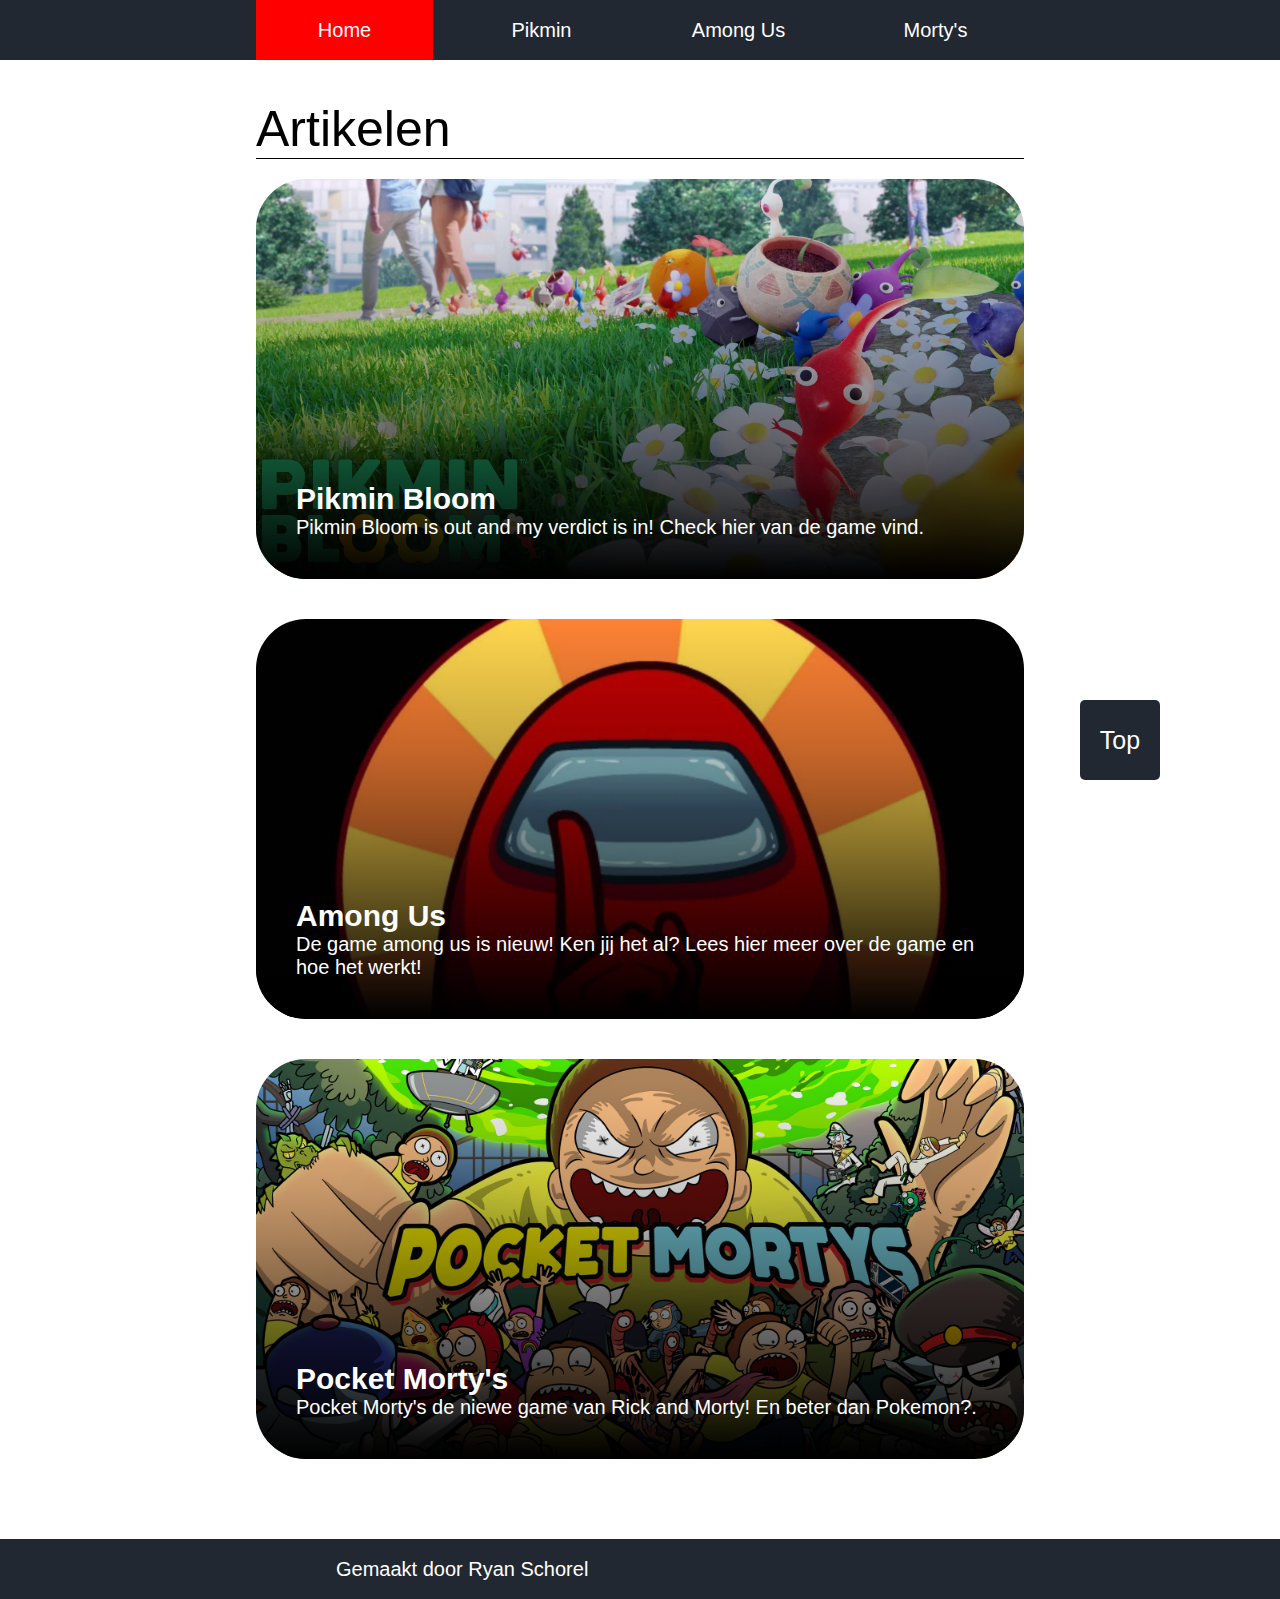
<file: index.html>
<!DOCTYPE html>
<html lang="nl">

<head>
    <meta charset="UTF-8">
    <meta http-equiv="X-UA-Compatible" content="IE=edge">
    <meta name="viewport" content="width=device-width, initial-scale=1.0">
    <link rel="preconnect" href="https://fonts.googleapis.com" />
    <link rel="preconnect" href="https://fonts.gstatic.com" crossorigin />
    <link rel="stylesheet" href="css/style.css">
    <title>Ryan's Game Blog</title>
</head>

<body>
    <header id="header">
        <nav>
            <ul>
                <li class="active"><a href="Index.html">Home</a></li>
                <li><a href="Pikmin.html">Pikmin</a></li>
                <li><a href="AmongUs.html">Among Us</a></li>
                <li><a href="pocketmortys.html">Morty's</a></li>
            </ul>
        </nav>
    </header>
    <main>
    <section>
        <h1>Artikelen</h1>

        <article class="box">
            <a href="pikmin.html">
                <figure>
                    <img src="img/pikminbloom.webp" alt="Verschillende kelien wezen (pikmin) in verschillende kleuren.">
                </figure>
                <section>
                    <h2>Pikmin Bloom</h2>
                    <p>Pikmin Bloom is out and my verdict is in! Check hier van de game vind.</p>
                </section>
            </a>
        </article>

        <article class="box">
            <a href="amongus.html">
                <figure>
                    <img src="img/sus.png" alt="Het loading scherm van de game among us als de game start.">
                </figure>
                <section>
                    <h2>Among Us</h2>
                    <p>De game among us is nieuw! Ken jij het al? Lees hier meer over de game en hoe het werkt!</p>
                </section>
            </a>
        </article>

        <article class="box">
            <a href="pocketmortys.html">
                <figure>
                    <img src="img/PocketMortys.png" alt="en foto waarop je verschillende mortys ziet van de game.">
                </figure>
                <section>
                    <h2>Pocket Morty's</h2>
                    <p>Pocket Morty's de niewe game van Rick and Morty! En beter dan Pokemon?.</p>
                </section>
            </a>
        </article>
    </section>
    </main>
    <a class="top" href="#header">Top</a>
    <footer>
        <p> Gemaakt door Ryan Schorel </p>
    </footer>
</body>

</html>
</file>
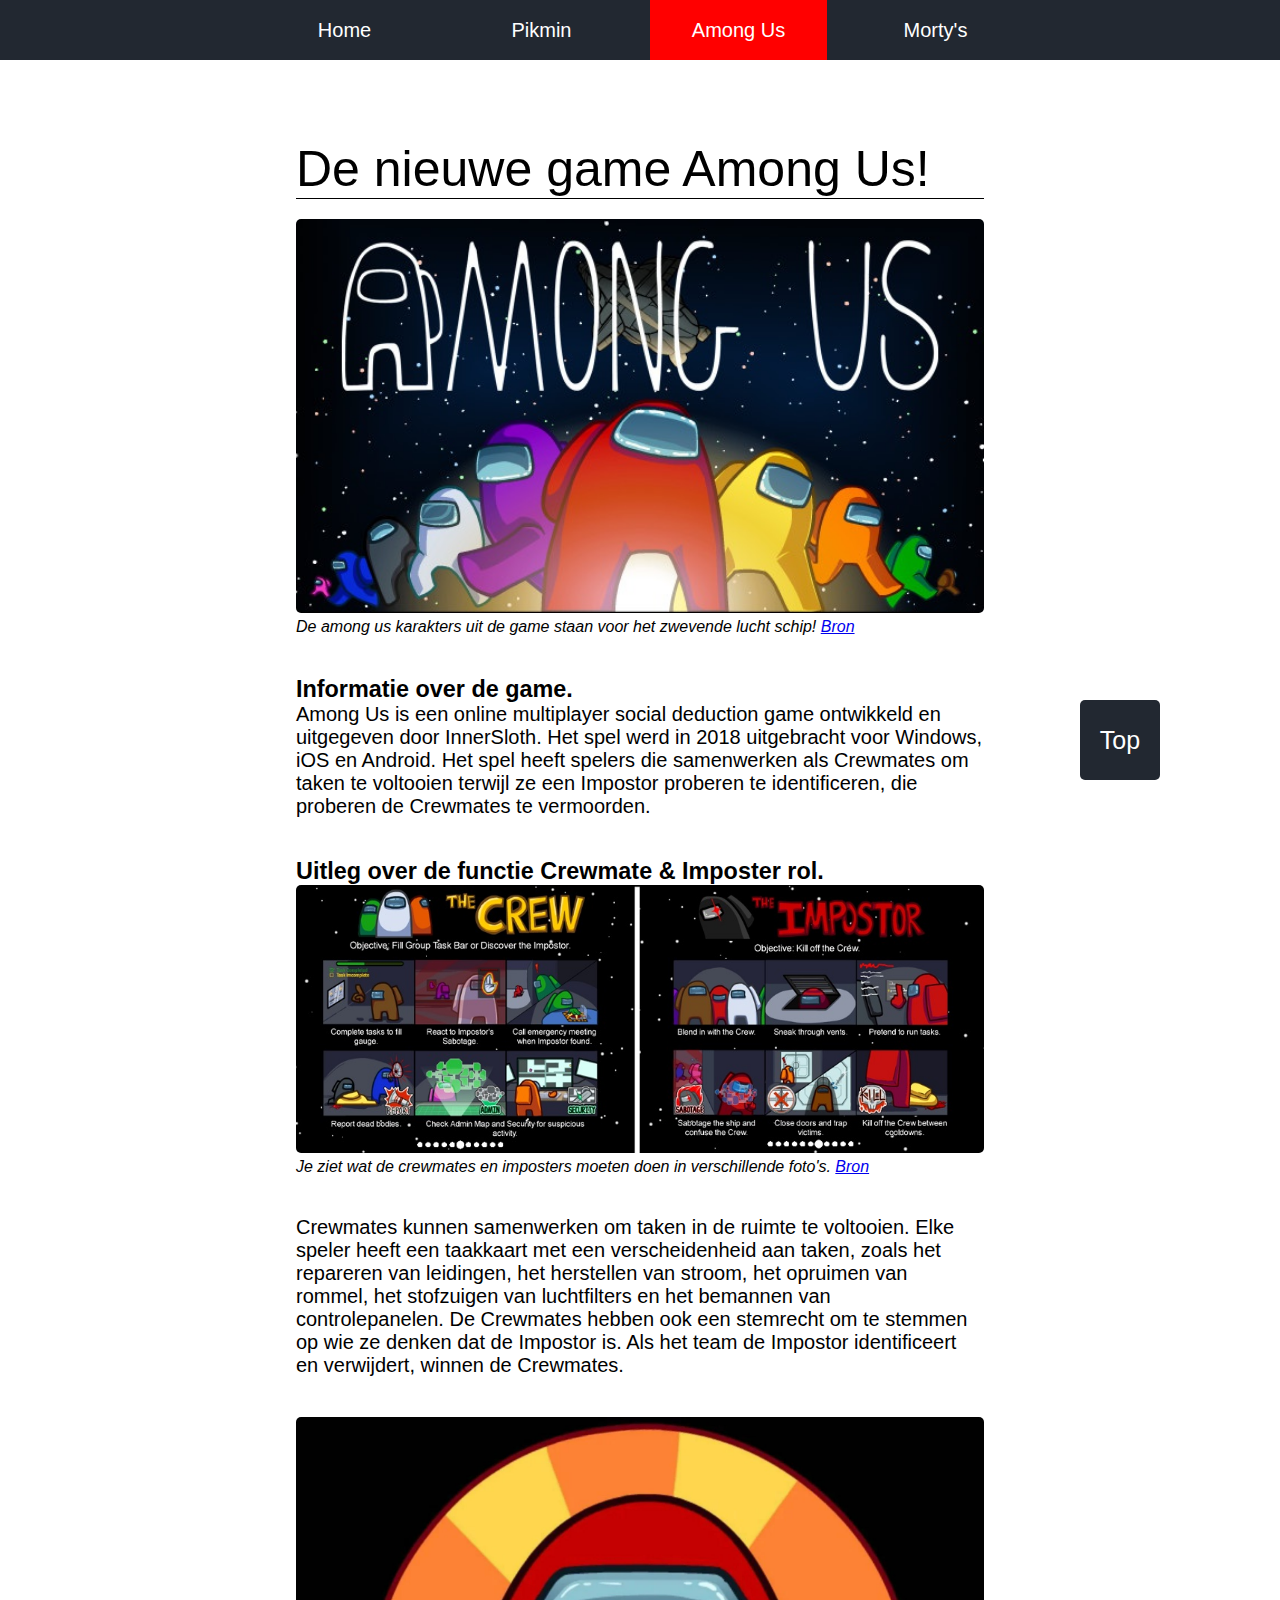
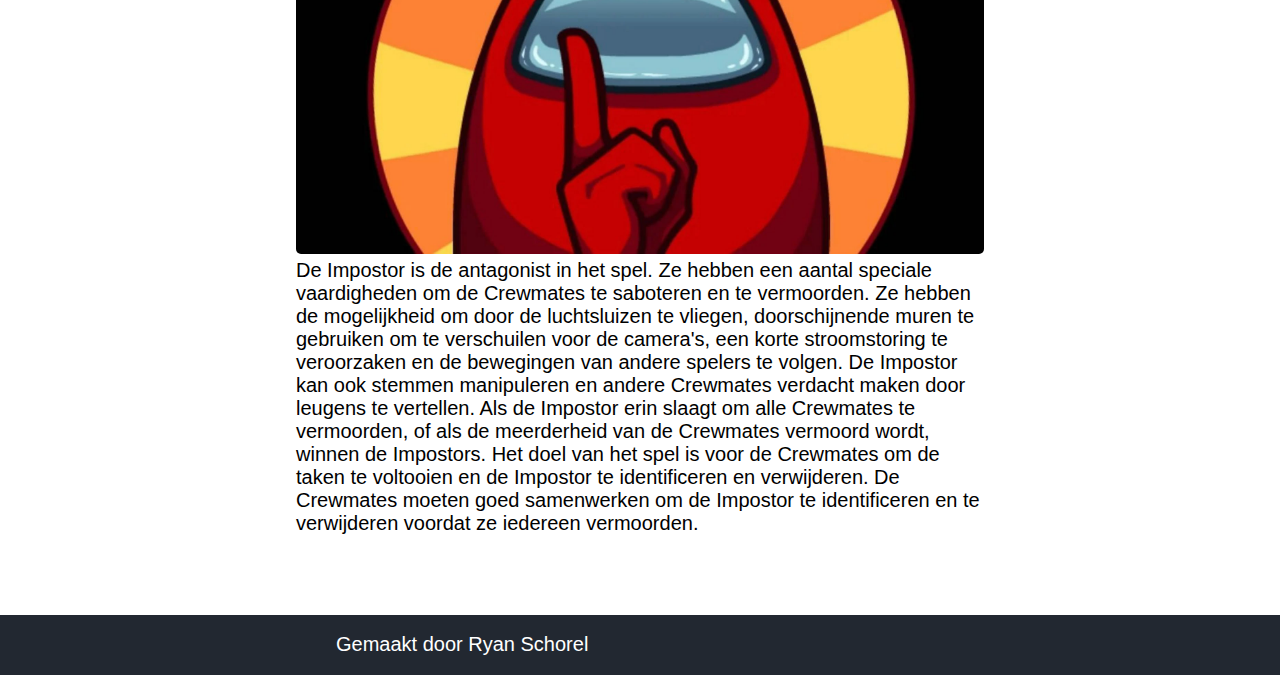
<file: amongus.html>
<!DOCTYPE html>
<html lang="nl">

<head>
    <meta charset="UTF-8">
    <meta http-equiv="X-UA-Compatible" content="IE=edge">
    <meta name="viewport" content="width=device-width, initial-scale=1.0">
    <link rel="preconnect" href="https://fonts.googleapis.com" />
    <link rel="preconnect" href="https://fonts.gstatic.com" crossorigin />
    <link rel="stylesheet" href="css/style.css">
    <title>🌱DEV Among Us🌱</title>
</head>

<body>
    <header id="header">
        <nav>
            <ul>
                <li><a href="Index.html">Home</a></li>
                <li><a href="Pikmin.html">Pikmin</a></li>
                <li class="active"><a href="AmongUs.html">Among Us</a></li>
                <li><a href="pocketmortys.html">Morty's</a></li>
            </ul>
        </nav>
    </header>
    <main>
        <article>
            <h1>De nieuwe game Among Us!</h1>
            <figure>
                <img src="img/amongus1.png"
                    alt="JDe among us karakters uit de game staan voor het zwevende lucht schip!" />
                <FIgcaption> De among us karakters uit de game staan voor het zwevende lucht schip!
                    <a href="https://www.youtube.com/watch?v=0YKjFoGxbec">Bron</a>
                </FIgcaption>
            </figure>
            <h3>Informatie over de game.</h3>
            <p>
                Among Us is een online multiplayer social deduction game ontwikkeld en uitgegeven door InnerSloth.
                Het spel werd in 2018 uitgebracht voor Windows,
                iOS en Android. Het spel heeft spelers die samenwerken als Crewmates om taken te voltooien terwijl ze
                een Impostor proberen te identificeren,
                die proberen de Crewmates te vermoorden.
            </p>
            <h3>Uitleg over de functie Crewmate & Imposter rol.</h3>

            <figure>
                <img src="img/amongus2.png"
                    alt="Een foto warop je de instructie's van kunt zien van de among us. Hoe je de game moet spelen" />
                <figcaption>
                    Je ziet wat de crewmates en imposters moeten doen in verschillende foto's.
                    <a href="https://www.innersloth.com/games/among-us/">Bron</a>
                </figcaption>
            </figure>


            <p>
                Crewmates kunnen samenwerken om taken in de ruimte te voltooien.
                Elke speler heeft een taakkaart met een verscheidenheid aan taken,
                zoals het repareren van leidingen,
                het herstellen van stroom,
                het opruimen van rommel,
                het stofzuigen van luchtfilters en het bemannen van controlepanelen.
                De Crewmates hebben ook een stemrecht om te stemmen op wie ze denken dat de Impostor is.
                Als het team de Impostor identificeert en verwijdert, winnen de Crewmates.
            </p>
            <img src="img/sus.png" alt="Plaatje van het loading scherm als je het spel opstart!" />
            <p>
                De Impostor is de antagonist in het spel.
                Ze hebben een aantal speciale vaardigheden om de Crewmates te saboteren en te vermoorden.
                Ze hebben de mogelijkheid om door de luchtsluizen te vliegen, doorschijnende muren te gebruiken om te
                verschuilen voor de camera's,
                een korte stroomstoring te veroorzaken en de bewegingen van andere spelers te volgen.
                De Impostor kan ook stemmen manipuleren en andere Crewmates verdacht maken door leugens te vertellen.
                Als de Impostor erin slaagt om alle Crewmates te vermoorden, of als de meerderheid van de Crewmates
                vermoord wordt,
                winnen de Impostors.

                Het doel van het spel is voor de Crewmates om de taken te voltooien en de Impostor te identificeren en
                verwijderen.
                De Crewmates moeten goed samenwerken om de Impostor te identificeren en te verwijderen voordat ze
                iedereen vermoorden.

            </p>

        </article>
    </main>
    <a class="top" href="#header">Top</a>
    <footer>
        <p> Gemaakt door Ryan Schorel </p>
    </footer>
</body>

</html>
</file>
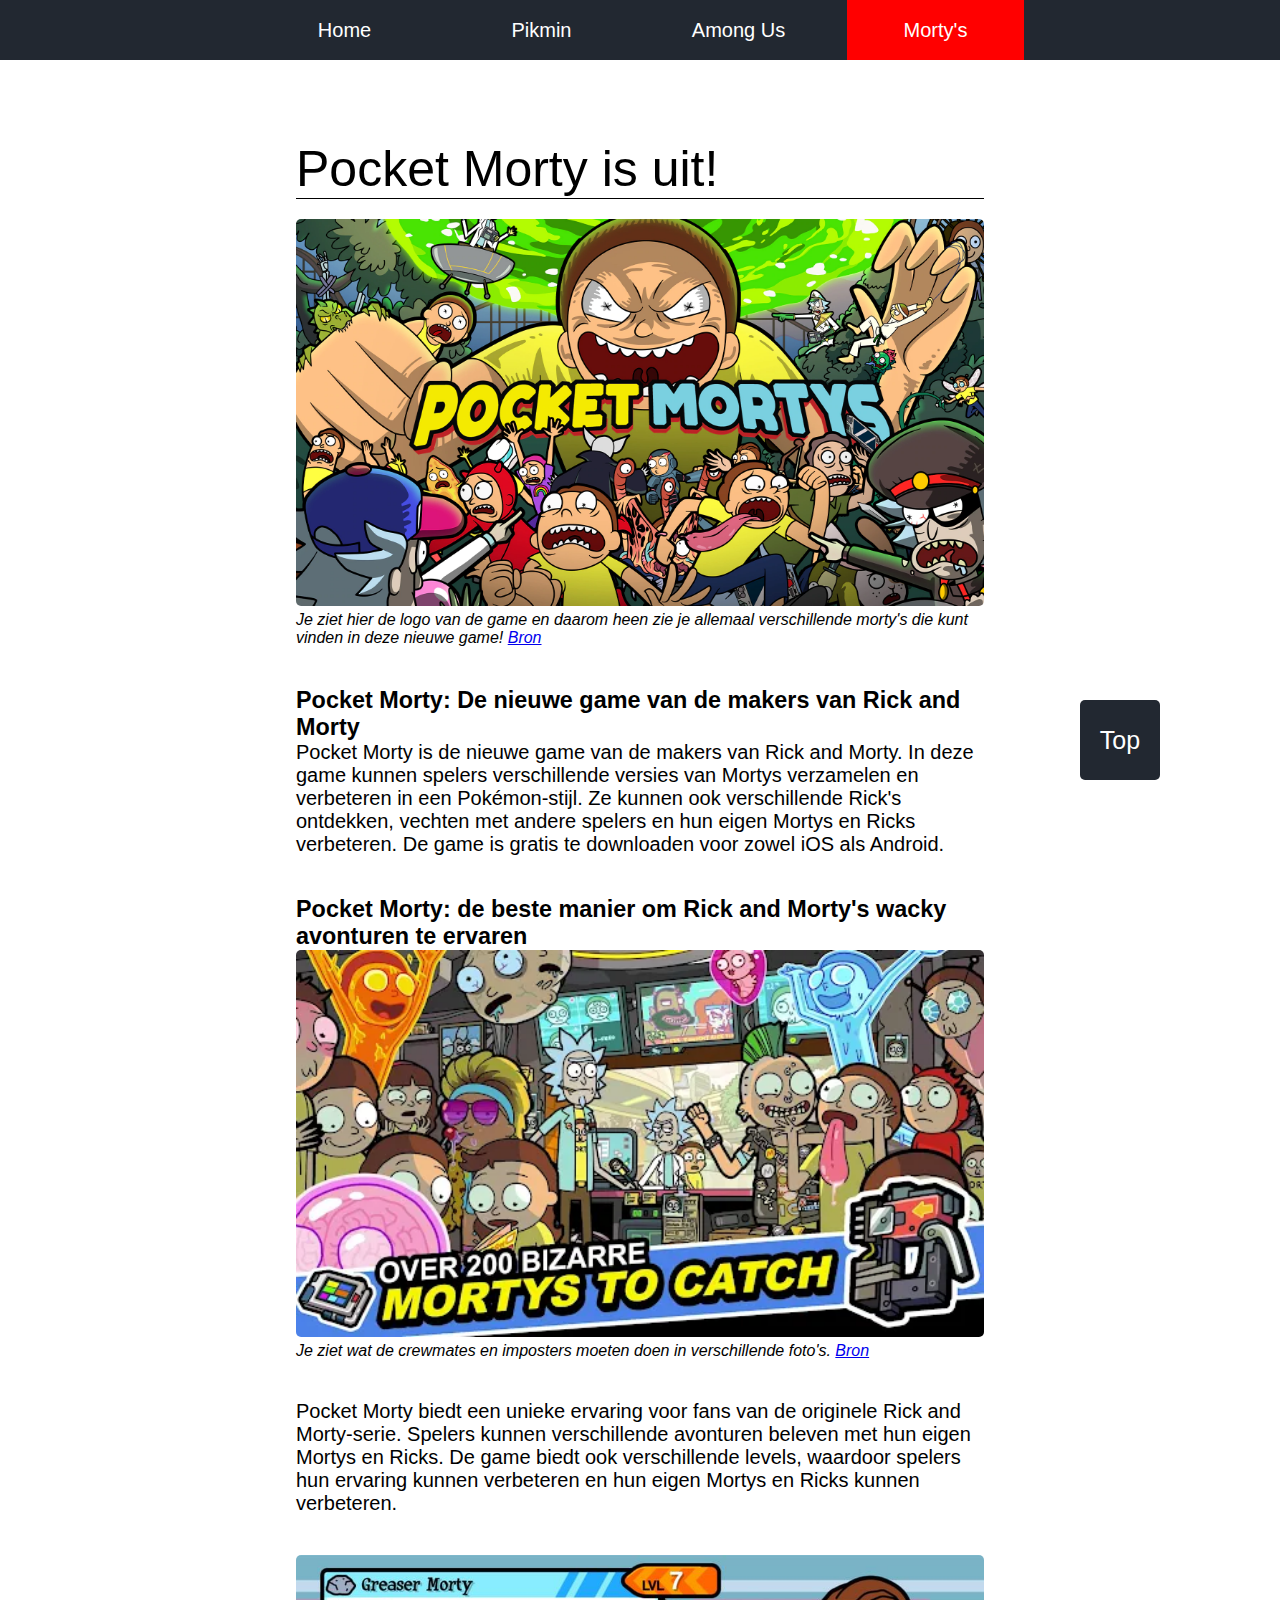
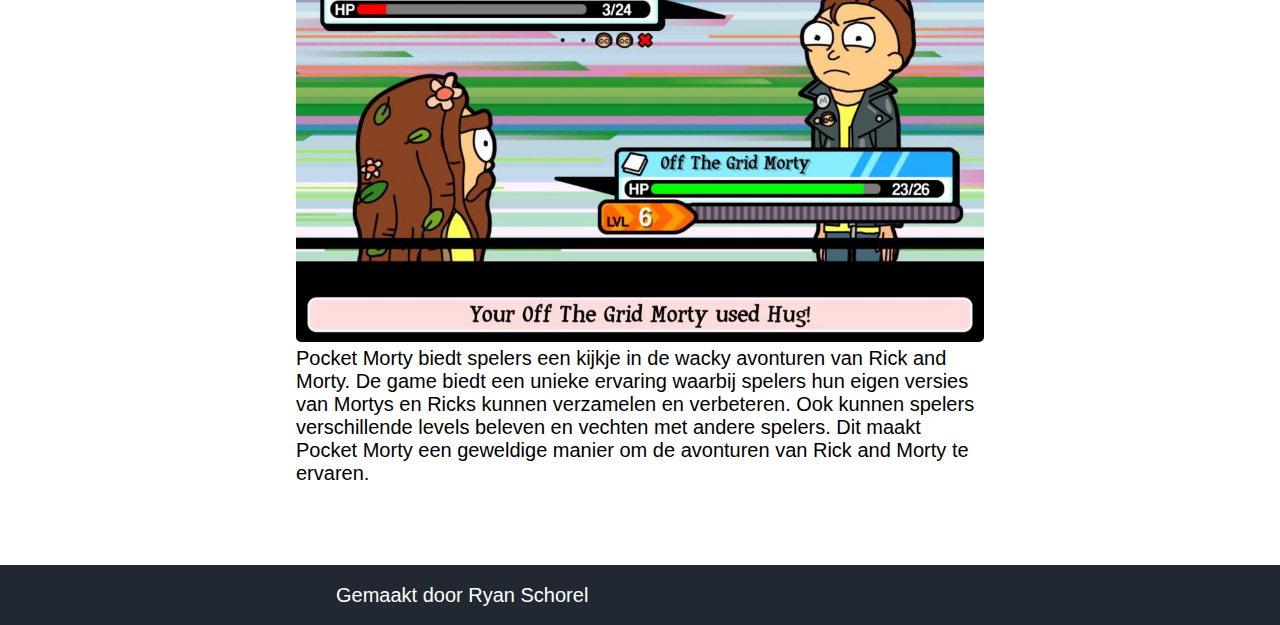
<file: pocketmortys.html>
<!DOCTYPE html>
<html lang="nl">

<head>
    <meta charset="UTF-8">
    <meta http-equiv="X-UA-Compatible" content="IE=edge">
    <meta name="viewport" content="width=device-width, initial-scale=1.0">
    <link rel="preconnect" href="https://fonts.googleapis.com" />
    <link rel="preconnect" href="https://fonts.gstatic.com" crossorigin />
    <link rel="stylesheet" href="css/style.css">
    <title>🌱DEV Pocket Morty🌱</title>
</head>

<body>
    <header id="header">
        <nav>
            <ul>
                <li><a href="Index.html">Home</a></li>
                <li><a href="Pikmin.html">Pikmin</a></li>
                <li><a href="AmongUs.html">Among Us</a></li>
                <li class="active"><a href="pocketmortys.html">Morty's</a></li>
            </ul>
        </nav>
    </header>
    <main>
        <article>
            <h1>Pocket Morty is uit!</h1>
            <figure>
                <img src="img/PocketMortys.png" alt="Een foto waarop je verschillende mortys ziet van de game!" />
                <FIgcaption> Je ziet hier de logo van de game en daarom heen zie je allemaal verschillende morty's die
                    kunt vinden in deze nieuwe game!
                    <a href="https://www.youtube.com/watch?v=jO5wJVqS6ZA">Bron</a>
                </FIgcaption>
            </figure>
            <h3> Pocket Morty: De nieuwe game van de makers van Rick and Morty</h3>
            <p>
                Pocket Morty is de nieuwe game van de makers van Rick and Morty.
                In deze game kunnen spelers verschillende versies van Mortys verzamelen en verbeteren in een
                Pokémon-stijl.
                Ze kunnen ook verschillende Rick's ontdekken, vechten met andere spelers en hun eigen Mortys en Ricks
                verbeteren.
                De game is gratis te downloaden voor zowel iOS als Android.

            </p>
            <h3> Pocket Morty: de beste manier om Rick and Morty's wacky avonturen te ervaren</h3>

            <figure>
                <img src="img/200.png" alt="Een foto warop je heel veel verschillende morty's op kunt zien" />
                <figcaption>
                    Je ziet wat de crewmates en imposters moeten doen in verschillende foto's.
                    <a href="https://www.adultswim.com/">Bron</a>
                </figcaption>
            </figure>


            <p>
                Pocket Morty biedt een unieke ervaring voor fans van de originele Rick and Morty-serie.
                Spelers kunnen verschillende avonturen beleven met hun eigen Mortys en Ricks.
                De game biedt ook verschillende levels,
                waardoor spelers hun ervaring kunnen verbeteren en hun eigen Mortys en Ricks kunnen verbeteren.
            </p>
            <img src="img/pocket-mortys.jpg"
                alt="Plaatje van de game waarop je zie hoe het vechten met een andere morty er uitziet!" />
            <p>
                Pocket Morty biedt spelers een kijkje in de wacky avonturen van Rick and Morty.
                De game biedt een unieke ervaring waarbij spelers hun eigen versies van Mortys en Ricks kunnen
                verzamelen en verbeteren.
                Ook kunnen spelers verschillende levels beleven en vechten met andere spelers.
                Dit maakt Pocket Morty een geweldige manier om de avonturen van Rick and Morty te ervaren.


        </article>
    </main>
    <a class="top" href="#header">Top</a>
    <footer>
        <p> Gemaakt door Ryan Schorel </p>
    </footer>
</body>

</html>
</file>
<file: css/style.css>
*{
    padding: 0;   
    margin: 0; 
    box-sizing: border-box;
}

html{
scroll-behavior: smooth;
}


body{
    font-size: 20px;
    font-family: 'Open Sans', sans-serif;
    font-weight: 400;

}

header,footer{
    background: #222831;
    color: white;
    height: 60px;
}

nav{
    width: 60vw;
    height: 100%;
    margin: 0 auto;

}
nav > ul{
    display:flex ;
    list-style: none;
    height: 100%;
    width: 100%;
    align-items: center;
    justify-content: space-evenly;
    gap: 20px;

}

nav > ul > li{
    width: 100%;
    height: 100%;

    
}

.active{
    background: red;

}

main{
    padding: 40px;
    min-height: 100vh;
}


nav > ul > li > a{
    height: 100%;
    width: 100%;
    display: block;
    text-align: center;
    line-height: 60px;
    text-decoration: none;
    color: white;
}

h1{
    font-size: 250%;
    margin-bottom: 20px;
    border-bottom: 1px solid black;
    font-weight: 500;
}

section{
    width: 60vw;
    margin: 0 auto;
}

article{
    
    width: 60vw;
    margin: 0 auto;
    padding: 40px;
}

.box{
    width: 100%;
    height: 400px;
    position:relative ;
    padding: 0px;
    margin-bottom: 40px;
}

.box > a > figure{
    width: 100%;
    height: 100%;
}

.box > a > figure > img{
    width: 100%;
    height: 100%;
    object-fit: cover;
    border-radius: 50px;

}

.box > a > figure > img:hover{
    transform: none;
}

.box > a > section{
    position: absolute;
    bottom: 0%;
    padding: 40px;
    color: white;
    width: 100%;
    height: 100%;
    background: linear-gradient(transparent,60%,black);
    border-radius: 50px;
    display: flex;
    justify-content: flex-end;
    /* als je flex diraction aanpast dan word align item horizontaal en justify-content verticaal */ 
    flex-direction: column;

}

figure{
    margin-bottom: 40px;

}


img{
    width:100%;
    border-radius: 5px;
    transition: 0.2s transform;

}

img:hover{
    transform: scale(1.05);
}

p{
    margin-bottom: 40px;
}

p:last-of-type{
    margin-bottom: 0;
  
}

figcaption{
    font-size: 80%;
    font-style: italic;
    font-weight: 400;
}

audio{
    display: block;
    margin-top: 20px;
}

video{
    width: 100%;
    margin-bottom: 40px;
    border-radius: 5px;
}

.top{
    width: 80px;
    height: 80px;
    background: #222831;
    border: none;
    font-size: 125%;
    font-family: 'Open Sans', sans-serif;
    border-radius: 5px;
    color: white;
    position: fixed;
    bottom: 120px;
    right: 120px;
    text-decoration: none;
    display: flex;
    justify-content: center;
    align-items: center;
}

footer{
    height: 60px;
    display: flex;
    align-items:center;
}

footer > p{
    width: 60vw;
    margin: 0 auto;
    padding-left:80px;

}

@media screen and (max-width:1000px) {
  main{
    width: 80vw;
  }
    footer > p{
        width: 80vw;
    }
    img:hover{
        transform: none;
    }
    .top{
        width: 60px;
        height: 60px;
        bottom: 60px;
        right: 60px;
      
    }

    Header{
    height: auto;
    }

    nav{
        width: 100%;
    }
    nav > ul{
        display:block ;   
    }
}

@media screen and (max-width:600px) {
    body{
        font-size: 16px;
    }
    main{
        width: 100vw;
        padding: 20px;
    }
   h1{
    font-size: 180%;
   }
   footer > p{
    width: 100vw ;
    padding-left: 60px;
   }
}
</file>
